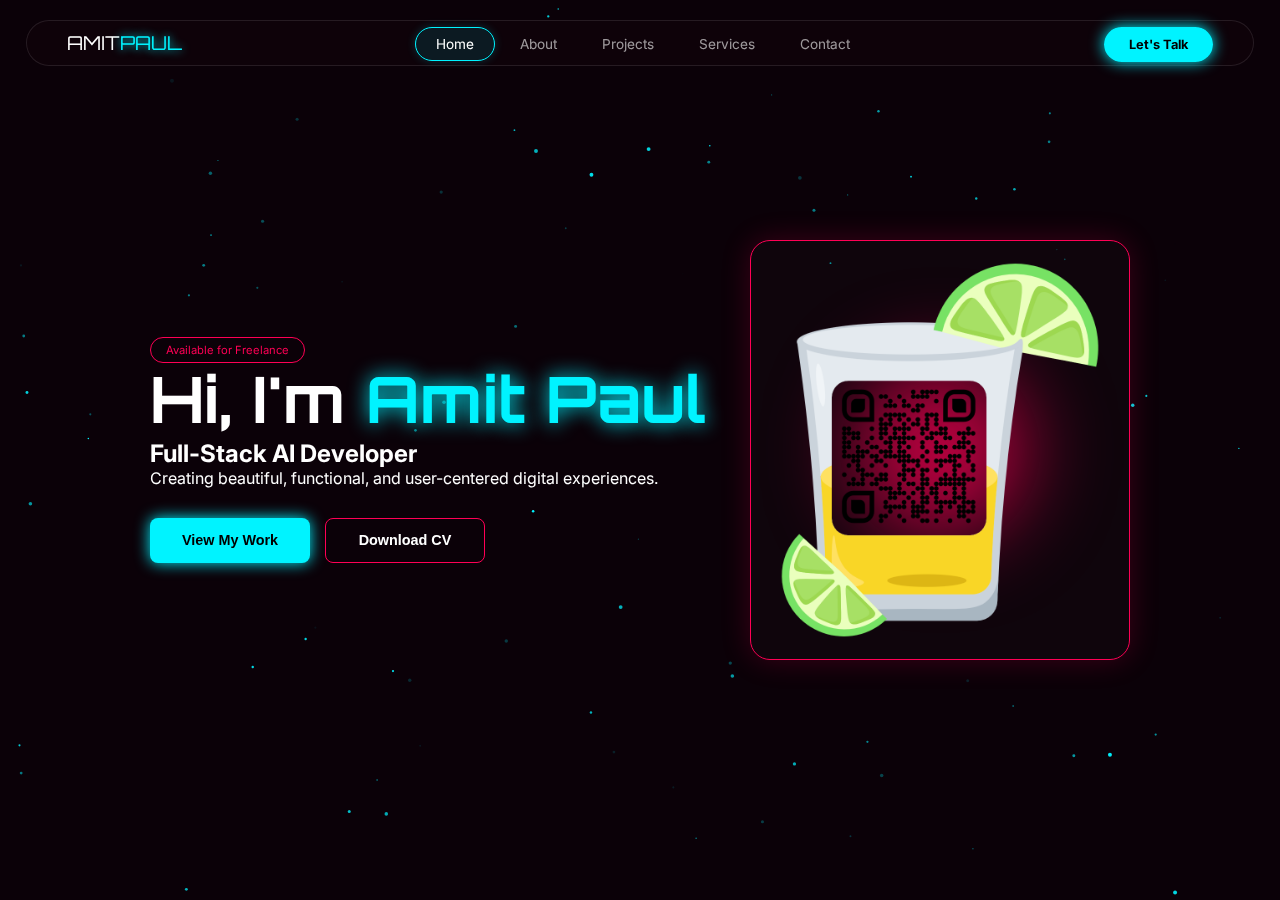
<file: index.html>
<!DOCTYPE html>
<html lang="en">
<head>
    <meta charset="UTF-8">
    <meta name="viewport" content="width=device-width, initial-scale=1.0">
    <title>Amit Paul | AI & MERN Portfolio</title>
    <link href="https://fonts.googleapis.com/css2?family=Orbitron:wght@700&family=Inter:wght@400;600&display=swap" rel="stylesheet">
    <link rel="stylesheet" href="style.css">
</head>
<body>
    <canvas id="particleCanvas"></canvas>

    <nav class="glass-nav dropdown">
        <div class="nav-container">
            <div class="logo">AMIT<span>PAUL</span></div>
            <ul class="nav-links">
                <li><a href="#home" class="active">Home</a></li>
                <li><a href="#about">About</a></li>
                <li><a href="#projects">Projects</a></li>
                <li><a href="#services">Services</a></li>
                <li><a href="#contact">Contact</a></li>
            </ul>
            <div class="nav-cta">
                <a href="mailto:amitp.cse.23.jisu@gmail.com" class="hire-btn">Let's Talk</a>
            </div>
        </div>
    </nav>

    <main id="home" class="hero">
        <div class="hero-text">
            <span class="badge reveal delay-1">Available for Freelance</span>
            <h1 class="slide-left delay-2">Hi, I'm <span class="neon-text">Amit Paul</span></h1>
            <h2 class="reveal delay-2">Full-Stack AI Developer</h2>
            <p class="reveal delay-3">Creating beautiful, functional, and user-centered digital experiences.</p>
            
            <div class="cta-group reveal delay-3">
                <button class="interactive-btn btn-primary" id="viewWork">View My Work</button>
                <button class="interactive-btn btn-secondary" id="downloadCV">
    <span class="btn-text">Download CV</span>
    <div class="loader-circle" id="cvLoader"></div>
</button>

<a id="hiddenDownload" href="amit.pdf" download="Amit_Paul_CV.pdf" style="display:none;"></a>
            </div>
        </div>

        <div class="hero-visual slide-right delay-2">
            <div class="glow-card" id="profileCard">
                <img src="img/qrcode_306132527_931a1b5ac7b6973acef99a819891a650 (1).png" alt="Amit Paul" class="profile-img">
                <div class="ai-core"></div>
            </div>
        </div>
    </main>

    <script src="script.js"></script>
</body>
</html>
</file>
<file: style.css>
:root {
    --bg-dark: #0b0108;
    --neon-cyan: #00f3ff;
    --neon-pink: #ff0055;
    --glass: rgba(15, 2, 10, 0.8);
}

* { margin: 0; padding: 0; box-sizing: border-box; }
body { background: var(--bg-dark); color: white; font-family: 'Inter', sans-serif; overflow: hidden; }

/* Dynamic Canvas Background */
#particleCanvas { position: fixed; top: 0; left: 0; z-index: -1; }
/* Background Particles */
#particleCanvas { position: fixed; top: 0; left: 0; z-index: -1; }

/* Loading Bar */
.loading-bar {
    position: fixed; top: 0; left: 0; height: 3px;
    background: linear-gradient(90deg, var(--neon-cyan), var(--neon-pink));
    box-shadow: 0 0 10px var(--neon-cyan);
    z-index: 9999;
    animation: load 1.5s ease-out forwards;
}
@keyframes load { from { width: 0%; } to { width: 100%; } }

/* NAVIGATION: Left-Shifted & Smart-Hide */
.glass-nav {
    position: fixed; top: 20px; left: 2%; width: 96%; max-width: 1300px;
    background: var(--glass); backdrop-filter: blur(15px);
    border: 1px solid rgba(255, 255, 255, 0.1); border-radius: 100px;
    padding: 10px 40px; z-index: 2000;
    transition: transform 0.4s ease, opacity 0.4s ease;
}

.nav-hidden { transform: translateY(-150%); opacity: 0; }

.nav-container { display: flex; align-items: center; justify-content: space-between; }
.logo { font-family: 'Orbitron', sans-serif; font-size: 1.2rem; }
.logo span { color: var(--neon-cyan); text-shadow: 0 0 10px var(--neon-cyan); }

.nav-links { display: flex; list-style: none; gap: 5px; }
.nav-links a { 
    text-decoration: none; color: rgba(255,255,255,0.6); 
    padding: 8px 20px; font-size: 0.85rem; transition: 0.3s; 
}
.nav-links a.active { 
    color: white; border: 1px solid var(--neon-cyan); 
    border-radius: 50px; background: rgba(0, 243, 255, 0.05); 
}

.hire-btn {
    background: var(--neon-cyan); color: #000; padding: 10px 25px;
    border-radius: 50px; text-decoration: none; font-weight: 700;
    font-size: 0.8rem; box-shadow: 0 0 15px var(--neon-cyan);
}

/* HERO SECTION */
.hero { display: flex; align-items: center; justify-content: space-around; height: 100vh; padding: 0 10%; }
.neon-text { color: var(--neon-cyan); text-shadow: 0 0 20px var(--neon-cyan); }
.hero-text h1 { font-family: 'Orbitron', sans-serif; font-size: 4rem; }
.badge { border: 1px solid var(--neon-pink); color: var(--neon-pink); padding: 5px 15px; border-radius: 20px; font-size: 0.7rem; }

/* ANIMATION CLASSES */
.slide-left { opacity: 0; transform: translateX(-100px); transition: 1s ease-out; }
.slide-right { opacity: 0; transform: translateX(100px); transition: 1s ease-out; }
.dropdown { opacity: 0; transform: translateY(-50px); transition: 0.8s ease-out; }
.reveal { opacity: 0; transform: translateY(30px); transition: 0.8s ease-out; }
.appear { opacity: 1 !important; transform: translate(0,0) !important; }
.delay-1 { transition-delay: 0.2s; }
.delay-2 { transition-delay: 0.4s; }
.delay-3 { transition-delay: 0.6s; }

/* AI CARD */
.glow-card {
    width: 380px;
    height: 420px;
    position: relative;
    border-radius: 20px;
    border: 1px solid var(--neon-pink);
    overflow: hidden;
    background: rgba(255, 255, 255, 0.02);
    box-shadow: 0 0 30px rgba(255, 0, 85, 0.2);
    transition: transform 0.5s ease;
}
.ai-core {
    width: 150px; height: 150px; border-radius: 50%;
    background: radial-gradient(circle, var(--neon-pink), transparent);
    filter: blur(30px); animation: pulse 2s infinite alternate;
}
@keyframes pulse { from { transform: scale(1); opacity: 0.5; } to { transform: scale(1.3); opacity: 0.8; } }

/* Styling for your uploaded image */
.profile-img {
    width: 100%;
    height: 100%;
    object-fit: cover;
    z-index: 2;
    position: relative;
}

/* Ensure the glow stays behind the image */
.ai-core {
    position: absolute;
    top: 50%; left: 50%;
    transform: translate(-50%, -50%);
    width: 200px; height: 200px;
    background: radial-gradient(circle, var(--neon-pink), transparent);
    filter: blur(40px);
    z-index: 1;
    animation: pulse 3s infinite alternate;
}

/* Smooth Scrolling for the whole page */
html {
    scroll-behavior: smooth;
}

/* Active Link Highlight */
.nav-links a.active {
    color: white !important;
    border: 1px solid var(--neon-cyan);
    border-radius: 50px;
    background: rgba(0, 243, 255, 0.1);
    box-shadow: 0 0 10px rgba(0, 243, 255, 0.2);
}

/* --- Interactive Buttons Design --- */
.cta-group { display: flex; gap: 15px; margin-top: 30px; }

.interactive-btn {
    padding: 12px 28px;
    border-radius: 8px;
    font-weight: 700;
    font-size: 0.9rem;
    cursor: pointer;
    transition: all 0.2s cubic-bezier(0.175, 0.885, 0.32, 1.275);
    border: none;
    outline: none;
}

.btn-primary {
    background: var(--neon-cyan);
    color: black;
    box-shadow: 0 0 15px var(--neon-cyan);
}

.btn-secondary {
    background: transparent;
    border: 1px solid var(--neon-pink);
    color: white;
}

/* JS Animation Class */
.btn-clicked {
    transform: scale(0.9);
    filter: brightness(1.5);
}
/* Button Loading State */
.interactive-btn {
    position: relative;
    min-width: 160px;
    height: 45px;
    display: flex;
    align-items: center;
    justify-content: center;
    transition: all 0.3s ease;
}

.loader-circle {
    display: none; /* Hidden by default */
    width: 22px;
    height: 22px;
    border: 3px solid rgba(0, 243, 255, 0.2);
    border-top: 3px solid var(--neon-cyan);
    border-radius: 50%;
    animation: spin 0.8s linear infinite;
}

@keyframes spin {
    to { transform: rotate(360deg); }
}

/* Logic classes triggered by JS */
.downloading .btn-text {
    opacity: 0;
    visibility: hidden;
}

.downloading .loader-circle {
    display: block;
}

.btn-success {
    background: #10b981 !important; /* Professional Green */
    box-shadow: 0 0 20px rgba(16, 185, 129, 0.4) !important;
    border-color: #10b981 !important;
}
</file>
